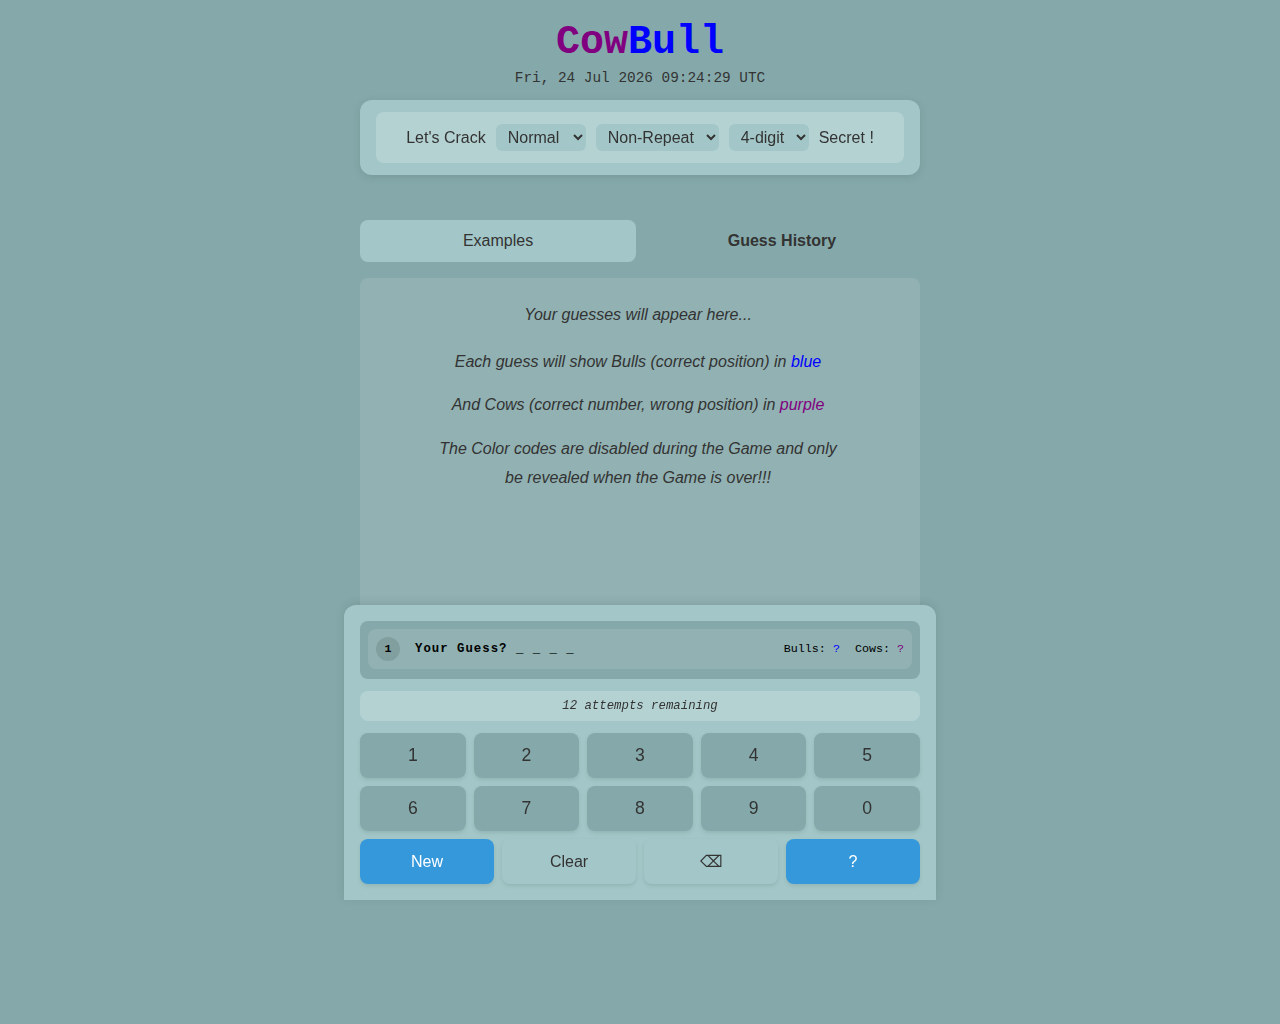
<file: index.html>
<!DOCTYPE html>
<html lang="en">

<head>
    <meta charset="UTF-8">
    <meta name="viewport" content="width=device-width, initial-scale=1.0, maximum-scale=1.0, user-scalable=no">
    <meta name="description" content="CowBull - A number guessing game">
    <title>CowBull</title>
    <link rel="stylesheet" type="text/css" href="style.css">
</head>

<body>
    <div id="container" role="main">
        <header id="header" role="banner">
            <h1 id="game-title">
                <span style="color: purple;">Cow</span><span style="color: blue;">Bull</span>
            </h1>
            <div id="utc-time" class="utc-time-display" aria-live="polite"></div>
        </header>

        <div id="game-container">
            <!-- Options Section -->
            <section id="options">
                <div class="options-sentence">
                    <span>Let's Crack</span>
                    <select id="game-mode" onchange="toggleDailyNumber()">
                        <option value="normal">Normal</option>
                        <option value="daily">Today's</option>
                    </select>
                    <select id="secret-type" onchange="toggleSecretType()">
                        <option value="non-repeatable">Non-Repeat</option>
                        <option value="repeatable">Repeatable</option>
                    </select>
                    <!--span>-</span-->
                    <select id="game-length" onchange="handleGameLengthChange(this.value)">
                        <option value="4">4-digit</option>
                        <option value="5">5-digit</option>
                    </select>
                    <span>Secret !</span>
                </div>
            </section>

            <!-- Game Content -->
            <div class="game-content">
                <!-- Tabs Container -->
                <div class="tabs-container">
                    <!-- Tab Buttons -->
                    <div class="tab-buttons">
                        <button class="tab-btn active" onclick="switchTab('examples')">Examples</button>
                        <button class="tab-btn" onclick="switchTab('history')">Guess History</button>
                        </div>

                    <!-- Tab Content -->
                    <div class="tab-content">
                        <!-- Examples Tab -->
                        <div id="examples-tab" class="tab-panel active">
                            <div class="example-section">
                                <div class="example-guess">
                                    <span>Secret: 1234</span>
                                    <span>Guess: 5<span style="color: blue">2</span><span style="color: purple">4</span><span style="color: purple">1</span></span>
                                    <span class="example-result">→ <span style="color: blue">1</span> Bulls, <span style="color: purple">2</span> Cows</span>
                                </div>
                                <div class="example-explanation">
                                    <div>• <span style="color: blue">Blue</span>: correct position (2)</div>
                                    <div>• <span style="color: purple">Purple</span>: wrong position (1,4)</div>
                                    <div>• <span class="unmatched">Plain</span>: not in code (5)</div>
                                </div>
                                <div class="example-guess">
                                    <span>Secret: 12345</span>
                                    <span>Guess: 6<span style="color: blue">2</span><span style="color: purple">4</span>7<span style="color: blue">5</span></span>
                                    <span class="example-result">→ <span style="color: blue">2</span> Bulls, <span style="color: purple">1</span> Cow</span>
                                </div>
                                <div class="example-explanation">
                                    <div>• <span style="color: blue">Blue</span>: correct position (2,5)</div>
                                    <div>• <span style="color: purple">Purple</span>: wrong position (4)</div>
                                    <div>• <span class="unmatched">Plain</span>: not in code (6,7)</div>
                                </div>
                            </div>
                        </div>

                        <!-- History Tab -->
                        <div id="history-tab" class="tab-panel">
                        <div class="history-content">
                            <!-- Guess history content will be injected here -->
                        </div>
                        </div>
                        </div>
                    </div>

                    <!-- Result section -->
                    <div id="result" aria-live="polite" role="status"></div>

                <!-- Virtual Keyboard -->
                <div id="virtual-keyboard" role="group" aria-label="Virtual keyboard" class="virtual-keyboard">
                    <div class="keyboard-row result-row">
                        <div id="keyboard-result"></div>
                    </div>
                    <div class="keyboard-row attempts-row">
                        <div class="attempts-info">12 attempts remaining</div>
                    </div>
                        <div class="keyboard-row">
                            <button class="key-btn" data-key="1" aria-label="Number 1">1</button>
                            <button class="key-btn" data-key="2" aria-label="Number 2">2</button>
                            <button class="key-btn" data-key="3" aria-label="Number 3">3</button>
                            <button class="key-btn" data-key="4" aria-label="Number 4">4</button>
                            <button class="key-btn" data-key="5" aria-label="Number 5">5</button>
                        </div>
                        <div class="keyboard-row">
                            <button class="key-btn" data-key="6" aria-label="Number 6">6</button>
                            <button class="key-btn" data-key="7" aria-label="Number 7">7</button>
                            <button class="key-btn" data-key="8" aria-label="Number 8">8</button>
                            <button class="key-btn" data-key="9" aria-label="Number 9">9</button>
                            <button class="key-btn" data-key="0" aria-label="Number 0">0</button>
                        </div>
                        <div class="keyboard-row">
                        <button class="key-btn wide-btn" data-action="new-game" onclick="confirmNewGame()" aria-label="New">New</button>
                        <button class="key-btn wide-btn" data-action="clear" aria-label="Clear input">Clear</button>
                            <button class="key-btn wide-btn" data-action="backspace" aria-label="Backspace">⌫</button>
                            <button class="key-btn wide-btn" data-action="enter" aria-label="Enter guess">?</button>
                        </div>
                    </div>
            </div>
        </div>
    </div>
    <script src="script.js"></script>
</body>

</html>
</file>
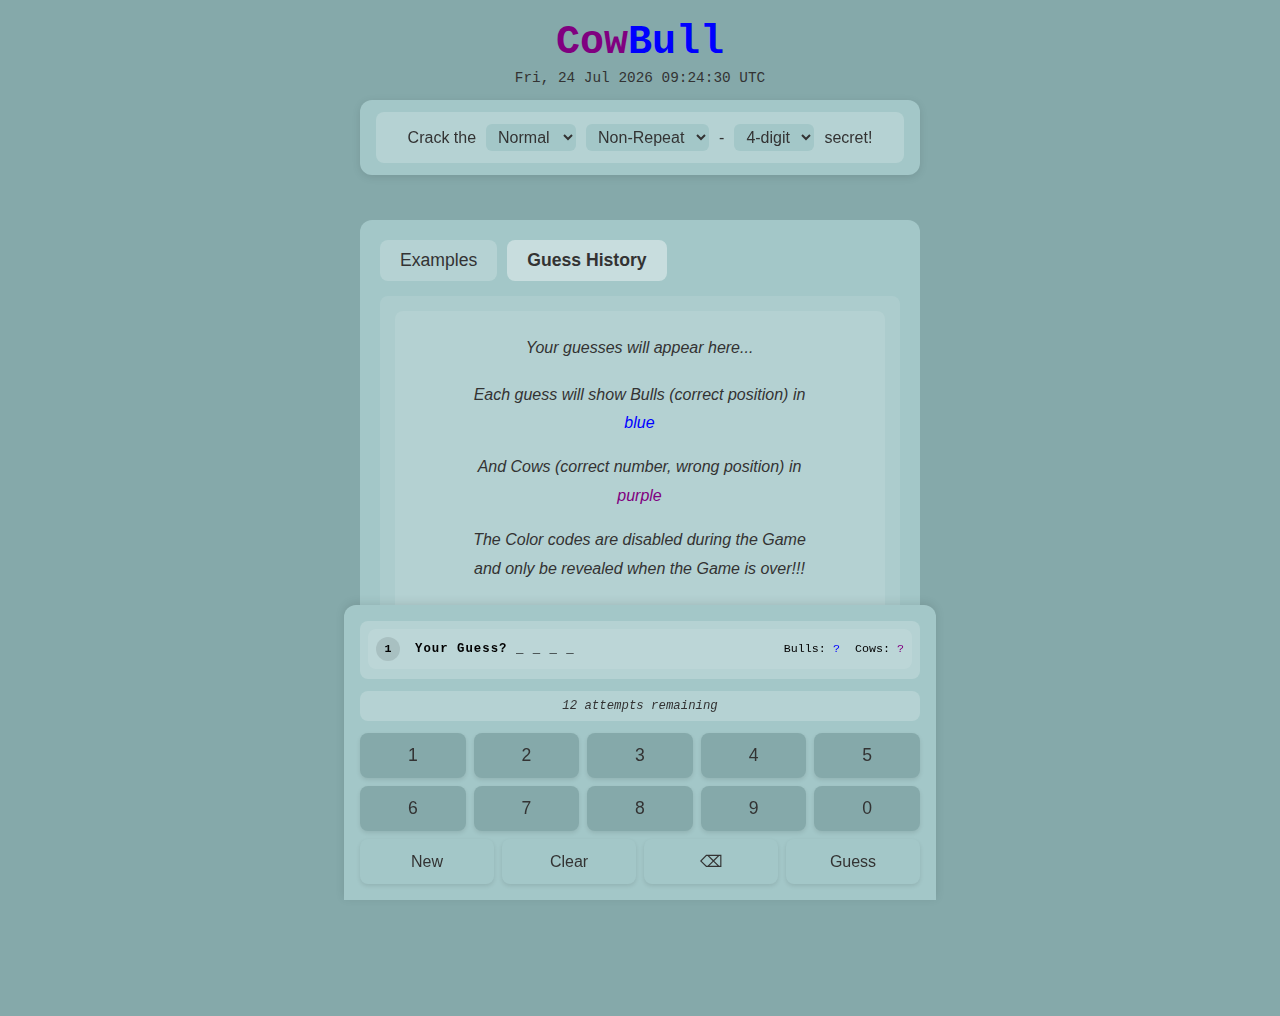
<file: uat/index.html>
<!DOCTYPE html>
<html lang="en">

<head>
    <meta charset="UTF-8">
    <meta name="viewport" content="width=device-width, initial-scale=1.0, maximum-scale=1.0, user-scalable=no">
    <meta name="description" content="CowBull - A number guessing game">
    <title>CowBull</title>
    <link rel="stylesheet" type="text/css" href="style.css">
</head>

<body>
    <div id="container" role="main">
        <header id="header" role="banner">
            <h1 id="game-title">
                <span style="color: purple;">Cow</span><span style="color: blue;">Bull</span>
            </h1>
            <div id="utc-time" class="utc-time-display" aria-live="polite"></div>
        </header>

        <div id="game-container">
            <!-- Options Section -->
            <section id="options">
                <div class="options-sentence">
                    <span>Crack the</span>
                    <select id="game-mode" onchange="toggleDailyNumber()">
                        <option value="normal">Normal</option>
                        <option value="daily">Today's</option>
                    </select>
                    <select id="secret-type" onchange="toggleSecretType()">
                        <option value="non-repeatable">Non-Repeat</option>
                        <option value="repeatable">Repeatable</option>
                    </select>
                    <span>-</span>
                    <select id="game-length" onchange="handleGameLengthChange(this.value)">
                        <option value="4">4-digit</option>
                        <option value="5">5-digit</option>
                    </select>
                    <span>secret!</span>
                </div>
            </section>

            <!-- Game Content -->
            <div class="game-content">
                <!-- Tabs Container -->
                <div class="tabs-container">
                    <!-- Tab Buttons -->
                    <div class="tab-buttons">
                        <button class="tab-btn active" onclick="switchTab('examples')">Examples</button>
                        <button class="tab-btn" onclick="switchTab('history')">Guess History</button>
                        </div>

                    <!-- Tab Content -->
                    <div class="tab-content">
                        <!-- Examples Tab -->
                        <div id="examples-tab" class="tab-panel active">
                            <div class="example-section">
                                <div class="example-guess">
                                    <span>Secret: 1234</span>
                                    <span>Guess: 5<span style="color: blue">2</span><span style="color: purple">4</span><span style="color: purple">1</span></span>
                                    <span class="example-result">→ <span style="color: blue">1</span> Bulls, <span style="color: purple">2</span> Cows</span>
                                </div>
                                <div class="example-explanation">
                                    <div>• <span style="color: blue">Blue</span>: correct position (2)</div>
                                    <div>• <span style="color: purple">Purple</span>: wrong position (1,4)</div>
                                    <div>• <span class="unmatched">Plain</span>: not in code (5)</div>
                                </div>
                                <div class="example-guess">
                                    <span>Secret: 12345</span>
                                    <span>Guess: 6<span style="color: blue">2</span><span style="color: purple">4</span>7<span style="color: blue">5</span></span>
                                    <span class="example-result">→ <span style="color: blue">2</span> Bulls, <span style="color: purple">1</span> Cow</span>
                                </div>
                                <div class="example-explanation">
                                    <div>• <span style="color: blue">Blue</span>: correct position (2,5)</div>
                                    <div>• <span style="color: purple">Purple</span>: wrong position (4)</div>
                                    <div>• <span class="unmatched">Plain</span>: not in code (6,7)</div>
                                </div>
                            </div>
                        </div>

                        <!-- History Tab -->
                        <div id="history-tab" class="tab-panel">
                        <div class="history-content">
                            <!-- Guess history content will be injected here -->
                        </div>
                        </div>
                        </div>
                    </div>

                    <!-- Result section -->
                    <div id="result" aria-live="polite" role="status"></div>

                <!-- Virtual Keyboard -->
                <div id="virtual-keyboard" role="group" aria-label="Virtual keyboard" class="virtual-keyboard">
                    <div class="keyboard-row result-row">
                        <div id="keyboard-result"></div>
                    </div>
                    <div class="keyboard-row attempts-row">
                        <div class="attempts-info">12 attempts remaining</div>
                    </div>
                        <div class="keyboard-row">
                            <button class="key-btn" data-key="1" aria-label="Number 1">1</button>
                            <button class="key-btn" data-key="2" aria-label="Number 2">2</button>
                            <button class="key-btn" data-key="3" aria-label="Number 3">3</button>
                            <button class="key-btn" data-key="4" aria-label="Number 4">4</button>
                            <button class="key-btn" data-key="5" aria-label="Number 5">5</button>
                        </div>
                        <div class="keyboard-row">
                            <button class="key-btn" data-key="6" aria-label="Number 6">6</button>
                            <button class="key-btn" data-key="7" aria-label="Number 7">7</button>
                            <button class="key-btn" data-key="8" aria-label="Number 8">8</button>
                            <button class="key-btn" data-key="9" aria-label="Number 9">9</button>
                            <button class="key-btn" data-key="0" aria-label="Number 0">0</button>
                        </div>
                        <div class="keyboard-row">
                        <button class="key-btn wide-btn" data-action="new-game" onclick="confirmNewGame()" aria-label="New">New</button>
                        <button class="key-btn wide-btn" data-action="clear" aria-label="Clear input">Clear</button>
                            <button class="key-btn wide-btn" data-action="backspace" aria-label="Backspace">⌫</button>
                            <button class="key-btn wide-btn" data-action="enter" aria-label="Enter guess">Guess</button>
                        </div>
                    </div>
            </div>
        </div>
    </div>
    <script src="script.js"></script>
</body>

</html>
</file>
<file: style.css>
/* Base layout fixes */
html, body {
    margin: 0;
    padding: 0;
    height: 100%;
    font-family: 'Segoe UI', Tahoma, Geneva, Verdana, sans-serif;
}

body {
    background: rgb(133, 169, 170);
    min-height: 100vh;
    display: flex;
    flex-direction: column;
    overflow-x: hidden;
}

#container {
    flex: 1;
    max-width: 600px;
    margin: 0 auto;
    padding: 20px;
    padding-top: 160px;
    padding-bottom: 280px;
    box-sizing: border-box;
    width: 100%;
}

/* Header styles */
#header {
    position: fixed;
    top: 0;
    left: 0;
    width: 100%;
    background: rgb(133, 169, 170);
    padding: 10px 0;
    z-index: 1001;
    text-align: center;
}

#game-title {
    font-size: 2.5em;
    margin: 10px 0 5px 0;
    font-family: 'Courier New', Courier, monospace;
    text-align: center;
}

.utc-time-display {
    font-family: 'Courier New', Courier, monospace;
    color: #333;
    font-size: 0.9em;
    text-align: center;
    margin-bottom: 5px;
}

/* Game sections */
#options, #game-examples, #guess-history {
    background-color: rgb(163, 199, 200);
    border-radius: 12px;
    padding: 16px;
    margin-bottom: 16px;
    width: 100%;
    box-sizing: border-box;
    max-width: 560px;
    margin-left: auto;
    margin-right: auto;
}

/* Options styling */
#options {
    position: fixed;
    top: 100px;
    left: 50%;
    transform: translateX(-50%);
    width: calc(100% - 32px);
    max-width: 560px;
    background-color: rgb(163, 199, 200);
    border-radius: 12px;
    padding: 12px;
    margin-bottom: 16px;
    z-index: 1001;
    box-shadow: 0 2px 8px rgba(0, 0, 0, 0.1);
}

.options-sentence {
    text-align: center;
    color: #333;
    padding: 12px;
    display: flex;
    align-items: center;
    justify-content: center;
    gap: 10px;
    font-family: 'Segoe UI', Tahoma, Geneva, Verdana, sans-serif;
    font-size: 1em;
    font-weight: 500;
    flex-wrap: wrap;
    background-color: rgba(255, 255, 255, 0.2);
    border-radius: 8px;
    margin: 0 4px;
}

.sentence-line {
    display: inline-flex;
    align-items: center;
    gap: 8px;
}

.sentence-line:first-child {
    font-weight: 500;
    margin-bottom: -5px;
}

.sentence-line:last-child {
    display: flex;
    align-items: center;
    justify-content: center;
    flex-wrap: wrap;
    gap: 5px;
    font-weight: 500;
}

.options-sentence select {
    display: inline-block;
    padding: 4px 8px;
    font-size: 1em;
    color: #333;
    background-color: rgb(163, 199, 200);
    border: none;
    border-radius: 6px;
    cursor: pointer;
    font-family: inherit;
    font-weight: 500;
    transition: all 0.2s ease;
    min-width: 80px;
    max-width: 140px;
    width: auto;
}

.options-sentence select:hover {
    background-color: rgba(255, 255, 255, 0.1);
}

.options-sentence select:focus {
    outline: none;
    background-color: rgba(255, 255, 255, 0.2);
}

/* Mobile adjustments for options */
@media (max-width: 768px) {
    #options {
        padding: 6px;
    }
    
    .options-sentence {
        padding: 6px;
        font-size: 0.9em;
        gap: 4px;
    }

    .options-sentence select {
        padding: 3px 6px;
        font-size: 0.9em;
        min-width: 70px;
        max-width: 120px;
    }
}

@media (max-width: 360px) {
    #options {
        padding: 4px;
    }
    
    .options-sentence {
        padding: 4px;
        font-size: 0.85em;
        gap: 3px;
    }

    .options-sentence select {
        padding: 2px 4px;
        font-size: 0.85em;
        min-width: 60px;
        max-width: 100px;
    }
}

.radio-group-container {
    display: flex;
    gap: 20px;
    padding-left: 15px;
}

.radio-group {
    display: flex;
    align-items: center;
    gap: 5px;
}

.checkbox-group.standalone {
    text-align: center;
    padding: 10px 0;
    margin-bottom: 15px;
}

/* Guess History and Result Styling */
#guess-history {
    min-height: 300px;
    max-height: calc(100vh - 450px);
    height: auto;
    display: flex;
    flex-direction: column;
    background-color: rgb(163, 199, 200);
    border-radius: 12px;
    padding: 16px;
    margin-bottom: 16px;
    overflow: hidden;
}

#guess-history h2 {
    text-align: left;
    margin: 0 0 20px 0;
    color: #333;
    font-size: 1.5em;
}

.history-content {
    flex: 1;
    overflow-y: auto;
    padding: 4px 8px 4px 4px;
    display: flex;
    flex-direction: column;
    gap: 8px;
    min-height: 0;
    max-height: 100%;
    scroll-behavior: smooth;
    background-color: rgba(255, 255, 255, 0.1);
    border-radius: 8px;
    -webkit-overflow-scrolling: touch;
}

.history-content:empty::before {
    content: "Your guesses will appear here...";
    font-style: italic;
    color: #555;
    text-align: center;
    padding: 20px;
    margin: auto;
}

/* Ensure placeholder text is centered when no guesses */
.history-content:empty {
    display: flex;
    align-items: center;
    justify-content: center;
}

/* Custom scrollbar styling */
.history-content::-webkit-scrollbar {
    width: 8px;
}

.history-content::-webkit-scrollbar-track {
    background: rgba(163, 199, 200, 0.3);
    border-radius: 4px;
}

.history-content::-webkit-scrollbar-thumb {
    background: rgb(133, 169, 170);
    border-radius: 4px;
}

.history-content::-webkit-scrollbar-thumb:hover {
    background: rgb(153, 189, 190);
}

.placeholder-text {
    flex: 1;
    text-align: center;
    font-style: italic;
    color: #333;
    line-height: 1.6;
    padding: 20px;
    overflow-y: auto;
}

.placeholder-text ul {
    list-style: none;
    padding: 0;
    margin: 20px auto;
    max-width: 80%;
}

.placeholder-text li {
    margin: 15px 0;
    line-height: 1.8;
}

/* Result and History Entry Styling */
.history-row, #result .result-container {
    background-color: rgb(133, 169, 170);
    border-radius: 8px;
    padding: 12px 15px;
    margin-bottom: 10px;
    display: flex;
    align-items: center;
    gap: 15px;
}

.guess-number {
    background-color: rgba(0, 0, 0, 0.1);
    width: 24px;
    height: 24px;
    display: flex;
    align-items: center;
    justify-content: center;
    border-radius: 50%;
    font-weight: bold;
    font-size: 0.9em;
    flex-shrink: 0;
}

.guess-content {
    flex: 1;
    display: flex;
    align-items: center;
    gap: 15px;
    font-family: monospace;
}

.guess-value {
    font-size: 1.2em;
    letter-spacing: 3px;
    font-weight: bold;
}

.guess-result {
    margin-left: auto;
    display: flex;
    gap: 15px;
    font-size: 0.9em;
}

.attempts-info {
    text-align: center;
    font-style: italic;
    color: #555;
    margin-top: 10px;
    font-size: 0.9em;
}

/* Result Section */
#result {
    display: flex;
    flex-direction: column;
    align-items: center;
    justify-content: center;
    margin: 16px auto;
    padding: 12px;
    border-radius: 8px;
    background-color: rgb(163, 199, 200);
    box-shadow: 0 2px 4px rgba(0, 0, 0, 0.1);
    max-width: 560px;
    min-height: 60px;
}

#result:empty {
    display: none;
}

.blink-red {
    color: #dc3545;
    animation: blink 1s infinite;
}

.blink-green {
    color: #28a745;
    animation: blink 1s infinite;
}

.blink-purple {
    color: #6f42c1;
    animation: blink 1s infinite;
}

.blink-blue {
    color: #007bff;
    animation: blink 1s infinite;
}

@keyframes blink {
    0% { opacity: 1; }
    50% { opacity: 0.5; }
    100% { opacity: 1; }
}

/* Game Over Messages */
.blink-red {
    animation: blinkRed 1s ease-in-out infinite;
    color: #ff0000;
    font-weight: bold;
    font-size: 1.2em;
}

.blink-blue {
    animation: blinkBlue 1s ease-in-out infinite;
    color: #0000ff;
    font-weight: bold;
    font-size: 1.2em;
}

.blink-purple {
    animation: blinkPurple 1s ease-in-out infinite;
    color: #800080;
    font-weight: bold;
    font-size: 1.2em;
}

.blink-green {
    animation: blinkGreen 1s ease-in-out infinite;
    color: #008000;
    font-weight: bold;
    font-size: 1.2em;
}

@keyframes blinkRed {
    0%, 100% { opacity: 1; }
    50% { opacity: 0.3; }
}

@keyframes blinkBlue {
    0%, 100% { opacity: 1; }
    50% { opacity: 0.3; }
}

@keyframes blinkPurple {
    0%, 100% { opacity: 1; }
    50% { opacity: 0.3; }
}

@keyframes blinkGreen {
    0%, 100% { opacity: 1; }
    50% { opacity: 0.3; }
}

/* Virtual Keyboard */
#virtual-keyboard {
    position: fixed;
    bottom: 0;
    left: 50%;
    transform: translateX(-50%);
    width: 100%;
    max-width: 560px;
    background-color: rgb(163, 199, 200);
    border-radius: 12px 12px 0 0;
    padding: 16px;
    box-shadow: 0 -2px 10px rgba(0, 0, 0, 0.1);
    z-index: 1000;
}

.keyboard-row {
    display: flex;
    justify-content: center;
    gap: 8px;
    margin-bottom: 8px;
}

.keyboard-row:last-child {
    margin-bottom: 0;
}

.key-btn {
    flex: 1;
    min-width: 40px;
    height: 45px;
    border: none;
    border-radius: 8px;
    background-color: rgb(133, 169, 170);
    color: #333;
    font-size: 1.1em;
    font-weight: 500;
    cursor: pointer;
    transition: all 0.2s ease;
    box-shadow: 0 2px 4px rgba(0, 0, 0, 0.1);
}

.key-btn:hover {
    background-color: rgb(153, 189, 190);
    transform: translateY(-1px);
    box-shadow: 0 3px 6px rgba(0, 0, 0, 0.15);
}

.key-btn:active {
    transform: translateY(1px);
    box-shadow: 0 1px 2px rgba(0, 0, 0, 0.1);
    background-color: rgb(113, 149, 150);
}

.key-btn.wide-btn {
    flex: 1.5;
    font-size: 1em;
    background-color: rgb(163, 199, 200);
}

/* Add these new styles for New and Enter buttons */
.key-btn.wide-btn[data-action="new-game"],
.key-btn.wide-btn[data-action="enter"] {
    background-color: #3498db;
    color: white;
}

.key-btn.wide-btn[data-action="new-game"]:hover,
.key-btn.wide-btn[data-action="enter"]:hover {
    background-color: #2980b9;
}

.key-btn.wide-btn[data-action="new-game"]:active,
.key-btn.wide-btn[data-action="enter"]:active {
    background-color: #2472a4;
}

.key-btn.wide-btn:hover {
    background-color: rgb(183, 219, 220);
}

.key-btn.wide-btn:active {
    background-color: rgb(143, 179, 180);
}

.key-btn:disabled {
    opacity: 0.5;
    cursor: not-allowed;
    background-color: rgb(133, 169, 170);
    transform: none;
    box-shadow: none;
}

/* Footer */
footer {
    position: fixed;
    bottom: 0;
    left: 0;
    width: 100%;
    text-align: center;
    padding: 6px 0;
    background-color: rgb(133, 169, 170);
    font-family: 'Courier New', Courier, monospace;
    z-index: 999;
}

/* New Game Button */
#new-game-button {
    display: none;
}

.button-group {
    display: none;
}

/* Mobile Adjustments */
@media (max-width: 768px) {
    #container {
        padding: 16px;
        padding-top: 150px;
        padding-bottom: 220px;
    }
    
    #virtual-keyboard {
        bottom: 35px;
        padding: 12px;
        background-color: rgba(163, 199, 200, 0.95);
        backdrop-filter: blur(8px);
    }

    .keyboard-row {
        gap: 6px;
        margin-bottom: 6px;
    }

    #options {
        padding: 12px;
        width: calc(100% - 32px);
    }

    footer {
        padding: 4px 0;
    }
}

@media (max-width: 360px) {
    #container {
        padding: 12px;
        padding-top: 140px;
        padding-bottom: 200px;
    }
    
    #virtual-keyboard {
        bottom: 30px;
        padding: 8px;
    }

    #options {
        padding: 8px;
        width: calc(100% - 24px);
    }

    footer {
        padding: 3px 0;
    }
}

/* Color Highlights */
.blue { color: blue !important; }
.purple { color: purple !important; }
.green { color: blue !important; }
.orange { color: purple !important; }

/* Game Over Animations */
@keyframes blink {
    0% { opacity: 1; }
    50% { opacity: 0.5; }
    100% { opacity: 1; }
}

.blink-red, .blink-purple, .blink-blue, .blink-green {
    animation: blink 1s infinite;
}

/* Example Section Styling */
#game-examples {
    background-color: rgb(163, 199, 200);
    border-radius: 12px;
    padding: 20px;
    margin-bottom: 20px;
}

.example-section {
    padding: 0;
    background: none;
    display: flex;
    flex-direction: column;
    gap: 12px;
}

.example-section p {
    margin: 0 0 8px 0;
    font-size: 1em;
    color: #333;
    padding: 8px 12px;
    background-color: rgba(255, 255, 255, 0.2);
    border-radius: 8px;
    font-weight: 500;
}

.example-section p:not(:first-child) {
    margin-top: 12px;
}

.example-guess {
    background-color: rgba(255, 255, 255, 0.2);
    border-radius: 8px;
    padding: 8px 12px;
    display: flex;
    align-items: center;
    justify-content: space-between;
    font-family: monospace;
    font-size: 1.1em;
    gap: 8px;
}

.example-guess span {
    flex: 0 0 auto;
}

.example-result {
    display: flex;
    align-items: center;
    gap: 4px;
    padding: 4px 8px;
    background-color: rgba(255, 255, 255, 0.1);
    border-radius: 4px;
    font-size: 0.9em;
    margin-left: auto;
}

.example-explanation {
    padding: 8px 12px;
    line-height: 1.4;
    color: #333;
    font-size: 0.9em;
    background-color: rgba(255, 255, 255, 0.2);
    border-radius: 8px;
}

.example-explanation div {
    margin: 4px 0;
    display: flex;
    align-items: center;
    gap: 6px;
}

.example-explanation div:first-child {
    margin-top: 0;
}

.example-explanation div:last-child {
    margin-bottom: 0;
}

.unmatched {
    opacity: 0.8;
    background-color: rgba(0, 0, 0, 0.05);
    padding: 2px 4px;
    border-radius: 3px;
    font-family: monospace;
}

/* Mobile adjustments for examples */
@media (max-width: 768px) {
    .example-section {
        gap: 6px;
    }

    .example-guess {
        font-size: 0.9em;
        padding: 4px 8px;
        flex-wrap: wrap;
    }
    
    .example-result {
        margin-left: 0;
        width: 100%;
        justify-content: center;
        margin-top: 4px;
        padding: 2px 4px;
    }

    .example-explanation {
        padding: 4px 8px;
        font-size: 0.85em;
    }

    .example-explanation div {
        margin: 2px 0;
        gap: 4px;
    }
}

@media (max-width: 360px) {
    .example-section {
        gap: 4px;
    }

    .example-guess {
        font-size: 0.85em;
        padding: 3px 6px;
    }

    .example-explanation {
        padding: 3px 6px;
        font-size: 0.8em;
    }
}

/* Section Headers */
#options-heading, #examples-heading, #history-heading {
    text-align: left;
    margin: 0 0 20px 0;
    color: #333;
    font-size: 1.5em;
    font-weight: bold;
    padding-left: 5px;
}

/* Remove visually-hidden class for options and examples headings */
.visually-hidden {
    display: block;
    position: static;
    width: auto;
    height: auto;
    margin: 0;
    padding: 0;
    clip: auto;
    border: 0;
}

/* Update option titles to be smaller than section headers */
.option-title {
    margin: 0 0 12px 0;
    font-size: 1.1em;
    color: #333;
    font-weight: bold;
}

/* Mobile adjustments for headers */
@media (max-width: 768px) {
    #options-heading, #examples-heading, #history-heading {
        font-size: 1.3em;
        margin: 0 0 15px 0;
        padding-left: 3px;
    }
}

.keyboard-row.attempts-row {
    background-color: rgba(255, 255, 255, 0.2);
    border-radius: 8px;
    margin-bottom: 12px;
    padding: 8px;
}

.keyboard-row .attempts-info {
    width: 100%;
    text-align: center;
    font-style: italic;
    color: #333;
    font-size: 0.95em;
    font-family: monospace;
    margin: 0;
}

/* Remove old attempts-info styles */
#result .attempts-info {
    display: none;
}

/* Mobile adjustments */
@media (max-width: 768px) {
    .keyboard-row.attempts-row {
        margin-bottom: 10px;
        padding: 6px;
    }

    .keyboard-row .attempts-info {
        font-size: 0.9em;
    }
}

@media (max-width: 360px) {
    .keyboard-row.attempts-row {
        margin-bottom: 8px;
        padding: 5px;
    }
}

.keyboard-row.result-row {
    background-color: rgb(133, 169, 170);
    border-radius: 8px;
    margin-bottom: 12px;
    padding: 8px;
    min-height: 42px;
    max-height: 42px;
    overflow: hidden;
}

#keyboard-result {
    width: 100%;
    min-height: 24px;
    text-align: center;
    font-family: monospace;
}

#keyboard-result .history-row {
    background-color: rgba(255, 255, 255, 0.1);
    border-radius: 8px;
    padding: 8px;
    display: flex;
    align-items: center;
    justify-content: center;
}

#keyboard-result .guess-content {
    flex: 1;
    display: flex;
    align-items: center;
    justify-content: center;
}

#keyboard-result .guess-value {
    font-size: 0.95em;
    letter-spacing: 1px;
    font-weight: bold;
    text-align: center;
}

/* Game Over Text Animations */
.blink-red {
    animation: blinkRed 1s ease-in-out infinite;
    color: #ff0000;
    font-weight: bold;
    font-size: 1em;
}

@keyframes blinkRed {
    0%, 100% { opacity: 1; }
    50% { opacity: 0.3; }
}

/* Mobile adjustments */
@media (max-width: 768px) {
    .keyboard-row.result-row {
        min-height: 38px;
        max-height: 38px;
        padding: 6px;
    }

    #keyboard-result .history-row {
        padding: 6px;
    }

    #keyboard-result .guess-value {
        font-size: 0.9em;
    }

    .blink-red {
        font-size: 0.9em;
    }
}

@media (max-width: 360px) {
    .keyboard-row.result-row {
        min-height: 34px;
        max-height: 34px;
        padding: 4px;
    }

    #keyboard-result .history-row {
        padding: 4px;
    }

    #keyboard-result .guess-value {
        font-size: 0.85em;
    }

    .blink-red {
        font-size: 0.85em;
    }
}

/* Game over message alignment */
#keyboard-result .history-row {
    text-align: center;
}

#keyboard-result .guess-content {
    justify-content: center;
}

#keyboard-result .guess-value {
    display: flex;
    gap: 8px;
    justify-content: center;
    align-items: center;
    flex-wrap: wrap;
}

/* Game Content Layout */
.game-content {
    max-width: 560px;
    margin: 0 auto;
    padding-top: 60px;
}

/* Virtual Keyboard Improvements */
#virtual-keyboard {
    position: fixed;
    bottom: 0;
    left: 50%;
    transform: translateX(-50%);
    width: 100%;
    max-width: 560px;
    background-color: rgb(163, 199, 200);
    border-radius: 12px 12px 0 0;
    padding: 16px;
    box-shadow: 0 -2px 10px rgba(0, 0, 0, 0.1);
    z-index: 1000;
}

.keyboard-row {
    display: flex;
    justify-content: center;
    gap: 8px;
    margin-bottom: 8px;
}

.keyboard-row:last-child {
    margin-bottom: 0;
}

.key-btn {
    flex: 1;
    min-width: 40px;
    height: 45px;
    border: none;
    border-radius: 8px;
    background-color: rgb(133, 169, 170);
    color: #333;
    font-size: 1.1em;
    font-weight: 500;
    cursor: pointer;
    transition: all 0.2s ease;
    box-shadow: 0 2px 4px rgba(0, 0, 0, 0.1);
}

.key-btn:hover {
    background-color: rgb(153, 189, 190);
    transform: translateY(-1px);
    box-shadow: 0 3px 6px rgba(0, 0, 0, 0.15);
}

.key-btn:active {
    transform: translateY(1px);
    box-shadow: 0 1px 2px rgba(0, 0, 0, 0.1);
    background-color: rgb(113, 149, 150);
}

.key-btn.wide-btn {
    flex: 1.5;
    font-size: 1em;
    background-color: rgb(163, 199, 200);
}

.key-btn.wide-btn:hover {
    background-color: rgb(183, 219, 220);
}

.key-btn.wide-btn:active {
    background-color: rgb(143, 179, 180);
}

.key-btn:disabled {
    opacity: 0.5;
    cursor: not-allowed;
    background-color: rgb(133, 169, 170);
    transform: none;
    box-shadow: none;
}

/* Result Row Styling */
.result-row {
    background-color: rgba(255, 255, 255, 0.2);
    border-radius: 8px;
    padding: 12px;
    margin-bottom: 12px;
}

#keyboard-result {
    width: 100%;
    min-height: 24px;
    text-align: center;
    font-family: monospace;
}

.attempts-row {
    margin-bottom: 16px;
}

.attempts-info {
    width: 100%;
    text-align: center;
    font-style: italic;
    color: #333;
    font-size: 0.95em;
    font-weight: 500;
}

/* Mobile Adjustments */
@media (max-width: 768px) {
    .game-content {
        padding-top: 50px;
    }

    .key-btn {
        height: 40px;
        font-size: 1em;
    }

    .key-btn.wide-btn {
        font-size: 0.9em;
    }
}

@media (max-width: 360px) {
    .game-content {
        padding-top: 40px;
    }

    .key-btn {
        height: 36px;
        font-size: 0.95em;
        min-width: 32px;
    }

    .key-btn.wide-btn {
        font-size: 0.85em;
    }
}

.key-btn.wide {
    background-color: rgb(133, 169, 170);
    transition: all 0.2s ease;
}

.key-btn.wide:hover {
    background-color: rgb(153, 189, 190);
    transform: translateY(-1px);
    box-shadow: 0 2px 4px rgba(0, 0, 0, 0.2);
}

.key-btn.wide:active {
    background-color: rgb(113, 149, 150);
    transform: translateY(0);
    box-shadow: 0 1px 2px rgba(0, 0, 0, 0.2);
}

/* Tab Styling */
.tabs-container {
    width: 100%;
    margin-bottom: 16px;
}

.tab-buttons {
    display: flex;
    gap: 8px;
    margin-bottom: 16px;
}

.tab-btn {
    flex: 1;
    padding: 12px;
    background-color: rgb(163, 199, 200);
    border: none;
    border-radius: 8px;
    cursor: pointer;
    font-size: 1em;
    font-weight: 500;
    color: #333;
    transition: all 0.2s ease;
}

.tab-btn:hover {
    background-color: rgb(153, 189, 190);
}

.tab-btn.active {
    background-color: rgb(133, 169, 170);
    font-weight: bold;
}

.tab-panel {
    display: none;
}

.tab-panel.active {
    display: block;
}

/* Mobile adjustments for tabs */
@media (max-width: 768px) {
    .tab-buttons {
        gap: 6px;
        margin-bottom: 12px;
    }

    .tab-btn {
        padding: 10px;
        font-size: 0.95em;
    }
}

@media (max-width: 360px) {
    .tab-buttons {
        gap: 4px;
        margin-bottom: 10px;
    }

    .tab-btn {
        padding: 8px;
        font-size: 0.9em;
    }
}

/* Mobile adjustments */
@media (max-width: 768px) {
    #guess-history {
        max-height: calc(100vh - 400px);
    }
}

@media (max-width: 360px) {
    #guess-history {
        max-height: calc(100vh - 380px);
    }
}

/* Responsive adjustments for different devices and orientations */
@media (max-width: 768px) {
    #guess-history {
        max-height: calc(100vh - 400px);
        min-height: 250px;
    }
}

@media (max-width: 576px) {
    #guess-history {
        max-height: calc(100vh - 380px);
        min-height: 200px;
        padding: 12px;
    }
}

@media (max-width: 360px) {
    #guess-history {
        max-height: calc(100vh - 360px);
        min-height: 180px;
        padding: 8px;
    }
}

/* Handle landscape orientation */
@media (orientation: landscape) and (max-height: 600px) {
    #guess-history {
        max-height: calc(100vh - 300px);
        min-height: 150px;
    }
}

/* iPad and tablets */
@media only screen and (min-device-width: 768px) and (max-device-width: 1024px) {
    #guess-history {
        max-height: calc(100vh - 420px);
        min-height: 280px;
    }
}

/* Ensure content is visible on smaller devices */
@supports (-webkit-touch-callout: none) {
    /* iOS devices */
    #guess-history {
        max-height: calc(100vh - 450px - env(safe-area-inset-bottom));
    }
}

/* Tab Content and History Styling */
.tab-content {
    height: calc(100vh - 450px); /* Adjust height to prevent keyboard overlap */
    overflow: hidden;
}

.tab-panel {
    display: none;
    height: 100%;
}

.tab-panel.active {
    display: block;
}

#history-tab {
    height: 100%;
    overflow: hidden;
    display: flex;
    flex-direction: column;
}

.history-content {
    flex: 1;
    overflow-y: auto;
    padding: 4px 8px 4px 4px;
    display: flex;
    flex-direction: column;
    gap: 8px;
    background-color: rgba(255, 255, 255, 0.1);
    border-radius: 8px;
    -webkit-overflow-scrolling: touch;
    overscroll-behavior: contain;
    scroll-behavior: auto;
}

/* Responsive adjustments */
@media (max-width: 768px) {
    .tab-content {
        height: calc(100vh - 400px);
    }
}

@media (max-width: 576px) {
    .tab-content {
        height: calc(100vh - 380px);
    }
}

@media (max-width: 360px) {
    .tab-content {
        height: calc(100vh - 360px);
    }
}

/* Handle landscape orientation */
@media (orientation: landscape) and (max-height: 600px) {
    .tab-content {
        height: calc(100vh - 300px);
    }
}

/* iPad and tablets */
@media only screen and (min-device-width: 768px) and (max-device-width: 1024px) {
    .tab-content {
        height: calc(100vh - 420px);
    }
}

/* iOS devices */
@supports (-webkit-touch-callout: none) {
    .tab-content {
        height: calc(100vh - 450px - env(safe-area-inset-bottom));
    }
}
</file>
<file: uat/style.css>
/* Base layout fixes */
html, body {
    margin: 0;
    padding: 0;
    height: 100%;
    font-family: 'Segoe UI', Tahoma, Geneva, Verdana, sans-serif;
}

body {
    background: rgb(133, 169, 170);
    min-height: 100vh;
    display: flex;
    flex-direction: column;
    overflow-x: hidden;
}

#container {
    flex: 1;
    max-width: 600px;
    margin: 0 auto;
    padding: 20px;
    padding-top: 160px;
    padding-bottom: 280px;
    box-sizing: border-box;
    width: 100%;
}

/* Header styles */
#header {
    position: fixed;
    top: 0;
    left: 0;
    width: 100%;
    background: rgb(133, 169, 170);
    padding: 10px 0;
    z-index: 1001;
    text-align: center;
}

#game-title {
    font-size: 2.5em;
    margin: 10px 0 5px 0;
    font-family: 'Courier New', Courier, monospace;
    text-align: center;
}

.utc-time-display {
    font-family: 'Courier New', Courier, monospace;
    color: #333;
    font-size: 0.9em;
    text-align: center;
    margin-bottom: 5px;
}

/* Game sections */
#options, #game-examples, #guess-history {
    background-color: rgb(163, 199, 200);
    border-radius: 12px;
    padding: 16px;
    margin-bottom: 16px;
    width: 100%;
    box-sizing: border-box;
    max-width: 560px;
    margin-left: auto;
    margin-right: auto;
}

/* Options styling */
#options {
    position: fixed;
    top: 100px;
    left: 50%;
    transform: translateX(-50%);
    width: calc(100% - 32px);
    max-width: 560px;
    background-color: rgb(163, 199, 200);
    border-radius: 12px;
    padding: 12px;
    margin-bottom: 16px;
    z-index: 1001;
    box-shadow: 0 2px 8px rgba(0, 0, 0, 0.1);
}

.options-sentence {
    text-align: center;
    color: #333;
    padding: 12px;
    display: flex;
    align-items: center;
    justify-content: center;
    gap: 10px;
    font-family: 'Segoe UI', Tahoma, Geneva, Verdana, sans-serif;
    font-size: 1em;
    font-weight: 500;
    flex-wrap: wrap;
    background-color: rgba(255, 255, 255, 0.2);
    border-radius: 8px;
    margin: 0 4px;
}

.sentence-line {
    display: inline-flex;
    align-items: center;
    gap: 8px;
}

.sentence-line:first-child {
    font-weight: 500;
    margin-bottom: -5px;
}

.sentence-line:last-child {
    display: flex;
    align-items: center;
    justify-content: center;
    flex-wrap: wrap;
    gap: 5px;
    font-weight: 500;
}

.options-sentence select {
    display: inline-block;
    padding: 4px 8px;
    font-size: 1em;
    color: #333;
    background-color: rgb(163, 199, 200);
    border: none;
    border-radius: 6px;
    cursor: pointer;
    font-family: inherit;
    font-weight: 500;
    transition: all 0.2s ease;
    min-width: 80px;
    max-width: 140px;
    width: auto;
}

.options-sentence select:hover {
    background-color: rgba(255, 255, 255, 0.1);
}

.options-sentence select:focus {
    outline: none;
    background-color: rgba(255, 255, 255, 0.2);
}

/* Mobile adjustments for options */
@media (max-width: 768px) {
    #options {
        padding: 6px;
    }
    
    .options-sentence {
        padding: 6px;
        font-size: 0.9em;
        gap: 4px;
    }

    .options-sentence select {
        padding: 3px 6px;
        font-size: 0.9em;
        min-width: 70px;
        max-width: 120px;
    }
}

@media (max-width: 360px) {
    #options {
        padding: 4px;
    }
    
    .options-sentence {
        padding: 4px;
        font-size: 0.85em;
        gap: 3px;
    }

    .options-sentence select {
        padding: 2px 4px;
        font-size: 0.85em;
        min-width: 60px;
        max-width: 100px;
    }
}

.radio-group-container {
    display: flex;
    gap: 20px;
    padding-left: 15px;
}

.radio-group {
    display: flex;
    align-items: center;
    gap: 5px;
}

.checkbox-group.standalone {
    text-align: center;
    padding: 10px 0;
    margin-bottom: 15px;
}

/* Guess History and Result Styling */
#guess-history {
    min-height: 400px;
    max-height: 400px;
    display: flex;
    flex-direction: column;
    background-color: rgb(163, 199, 200);
    border-radius: 12px;
    padding: 16px;
    margin-bottom: 16px;
}

#guess-history h2 {
    text-align: left;
    margin: 0 0 20px 0;
    color: #333;
    font-size: 1.5em;
}

.history-content {
    flex: 1;
    overflow-y: auto;
    padding: 4px 8px 4px 4px;
    display: flex;
    flex-direction: column;
    gap: 8px;
    min-height: 0;
    max-height: 100%;
    scroll-behavior: smooth;
    background-color: rgba(255, 255, 255, 0.1);
    border-radius: 8px;
}

.history-content:empty::before {
    content: "Your guesses will appear here...";
    font-style: italic;
    color: #555;
    text-align: center;
    padding: 20px;
    margin: auto;
}

/* Ensure placeholder text is centered when no guesses */
.history-content:empty {
    display: flex;
    align-items: center;
    justify-content: center;
}

/* Custom scrollbar styling */
.history-content::-webkit-scrollbar {
    width: 8px;
}

.history-content::-webkit-scrollbar-track {
    background: rgba(163, 199, 200, 0.3);
    border-radius: 4px;
}

.history-content::-webkit-scrollbar-thumb {
    background: rgb(133, 169, 170);
    border-radius: 4px;
}

.history-content::-webkit-scrollbar-thumb:hover {
    background: rgb(153, 189, 190);
}

.placeholder-text {
    flex: 1;
    text-align: center;
    font-style: italic;
    color: #333;
    line-height: 1.6;
    padding: 20px;
    overflow-y: auto;
}

.placeholder-text ul {
    list-style: none;
    padding: 0;
    margin: 20px auto;
    max-width: 80%;
}

.placeholder-text li {
    margin: 15px 0;
    line-height: 1.8;
}

/* Result and History Entry Styling */
.history-row, #result .result-container {
    background-color: rgba(255, 255, 255, 0.1);
    border-radius: 8px;
    padding: 12px 15px;
    margin-bottom: 10px;
    display: flex;
    align-items: center;
    gap: 15px;
}

.guess-number {
    background-color: rgba(0, 0, 0, 0.1);
    width: 24px;
    height: 24px;
    display: flex;
    align-items: center;
    justify-content: center;
    border-radius: 50%;
    font-weight: bold;
    font-size: 0.9em;
    flex-shrink: 0;
}

.guess-content {
    flex: 1;
    display: flex;
    align-items: center;
    gap: 15px;
    font-family: monospace;
}

.guess-value {
    font-size: 1.2em;
    letter-spacing: 3px;
    font-weight: bold;
}

.guess-result {
    margin-left: auto;
    display: flex;
    gap: 15px;
    font-size: 0.9em;
}

.attempts-info {
    text-align: center;
    font-style: italic;
    color: #555;
    margin-top: 10px;
    font-size: 0.9em;
}

/* Result Section */
#result {
    display: flex;
    flex-direction: column;
    align-items: center;
    justify-content: center;
    margin: 16px auto;
    padding: 12px;
    border-radius: 8px;
    background-color: rgb(163, 199, 200);
    box-shadow: 0 2px 4px rgba(0, 0, 0, 0.1);
    max-width: 560px;
    min-height: 60px;
}

#result:empty {
    display: none;
}

.blink-red {
    color: #dc3545;
    animation: blink 1s infinite;
}

.blink-green {
    color: #28a745;
    animation: blink 1s infinite;
}

.blink-purple {
    color: #6f42c1;
    animation: blink 1s infinite;
}

.blink-blue {
    color: #007bff;
    animation: blink 1s infinite;
}

@keyframes blink {
    0% { opacity: 1; }
    50% { opacity: 0.5; }
    100% { opacity: 1; }
}

/* Game Over Messages */
.blink-red {
    animation: blinkRed 1s ease-in-out infinite;
    color: #ff0000;
    font-weight: bold;
    font-size: 1.2em;
}

.blink-blue {
    animation: blinkBlue 1s ease-in-out infinite;
    color: #0000ff;
    font-weight: bold;
    font-size: 1.2em;
}

.blink-purple {
    animation: blinkPurple 1s ease-in-out infinite;
    color: #800080;
    font-weight: bold;
    font-size: 1.2em;
}

.blink-green {
    animation: blinkGreen 1s ease-in-out infinite;
    color: #008000;
    font-weight: bold;
    font-size: 1.2em;
}

@keyframes blinkRed {
    0%, 100% { opacity: 1; }
    50% { opacity: 0.3; }
}

@keyframes blinkBlue {
    0%, 100% { opacity: 1; }
    50% { opacity: 0.3; }
}

@keyframes blinkPurple {
    0%, 100% { opacity: 1; }
    50% { opacity: 0.3; }
}

@keyframes blinkGreen {
    0%, 100% { opacity: 1; }
    50% { opacity: 0.3; }
}

/* Virtual Keyboard */
#virtual-keyboard {
    position: fixed;
    bottom: 0;
    left: 50%;
    transform: translateX(-50%);
    width: 100%;
    max-width: 560px;
    background-color: rgb(163, 199, 200);
    border-radius: 12px 12px 0 0;
    padding: 16px;
    box-shadow: 0 -2px 10px rgba(0, 0, 0, 0.1);
    z-index: 1000;
}

.keyboard-row {
    display: flex;
    justify-content: center;
    gap: 8px;
    margin-bottom: 8px;
}

.keyboard-row:last-child {
    margin-bottom: 0;
}

.key-btn {
    flex: 1;
    min-width: 40px;
    height: 45px;
    border: none;
    border-radius: 8px;
    background-color: rgb(133, 169, 170);
    color: #333;
    font-size: 1.1em;
    font-weight: 500;
    cursor: pointer;
    transition: all 0.2s ease;
    box-shadow: 0 2px 4px rgba(0, 0, 0, 0.1);
}

.key-btn:hover {
    background-color: rgb(153, 189, 190);
    transform: translateY(-1px);
    box-shadow: 0 3px 6px rgba(0, 0, 0, 0.15);
}

.key-btn:active {
    transform: translateY(1px);
    box-shadow: 0 1px 2px rgba(0, 0, 0, 0.1);
    background-color: rgb(113, 149, 150);
}

.key-btn.wide-btn {
    flex: 1.5;
    font-size: 1em;
    background-color: rgb(163, 199, 200);
}

.key-btn.wide-btn:hover {
    background-color: rgb(183, 219, 220);
}

.key-btn.wide-btn:active {
    background-color: rgb(143, 179, 180);
}

.key-btn:disabled {
    opacity: 0.5;
    cursor: not-allowed;
    background-color: rgb(133, 169, 170);
    transform: none;
    box-shadow: none;
}

/* Footer */
footer {
    position: fixed;
    bottom: 0;
    left: 0;
    width: 100%;
    text-align: center;
    padding: 6px 0;
    background-color: rgb(133, 169, 170);
    font-family: 'Courier New', Courier, monospace;
    z-index: 999;
}

/* New Game Button */
#new-game-button {
    display: none;
}

.button-group {
    display: none;
}

/* Mobile Adjustments */
@media (max-width: 768px) {
    #container {
        padding: 16px;
        padding-top: 150px;
        padding-bottom: 220px;
    }
    
    #virtual-keyboard {
        bottom: 35px;
        padding: 12px;
        background-color: rgba(163, 199, 200, 0.95);
        backdrop-filter: blur(8px);
    }

    .keyboard-row {
        gap: 6px;
        margin-bottom: 6px;
    }

    #options {
        padding: 12px;
        width: calc(100% - 32px);
    }

    footer {
        padding: 4px 0;
    }
}

@media (max-width: 360px) {
    #container {
        padding: 12px;
        padding-top: 140px;
        padding-bottom: 200px;
    }
    
    #virtual-keyboard {
        bottom: 30px;
        padding: 8px;
    }

    #options {
        padding: 8px;
        width: calc(100% - 24px);
    }

    footer {
        padding: 3px 0;
    }
}

/* Color Highlights */
.blue { color: blue !important; }
.purple { color: purple !important; }
.green { color: blue !important; }
.orange { color: purple !important; }

/* Game Over Animations */
@keyframes blink {
    0% { opacity: 1; }
    50% { opacity: 0.5; }
    100% { opacity: 1; }
}

.blink-red, .blink-purple, .blink-blue, .blink-green {
    animation: blink 1s infinite;
}

/* Example Section Styling */
#game-examples {
    background-color: rgb(163, 199, 200);
    border-radius: 12px;
    padding: 20px;
    margin-bottom: 20px;
}

.example-section {
    padding: 0;
    background: none;
    display: flex;
    flex-direction: column;
    gap: 12px;
}

.example-section p {
    margin: 0 0 8px 0;
    font-size: 1em;
    color: #333;
    padding: 8px 12px;
    background-color: rgba(255, 255, 255, 0.2);
    border-radius: 8px;
    font-weight: 500;
}

.example-section p:not(:first-child) {
    margin-top: 12px;
}

.example-guess {
    background-color: rgba(255, 255, 255, 0.2);
    border-radius: 8px;
    padding: 8px 12px;
    display: flex;
    align-items: center;
    justify-content: space-between;
    font-family: monospace;
    font-size: 1.1em;
    gap: 8px;
}

.example-guess span {
    flex: 0 0 auto;
}

.example-result {
    display: flex;
    align-items: center;
    gap: 4px;
    padding: 4px 8px;
    background-color: rgba(255, 255, 255, 0.1);
    border-radius: 4px;
    font-size: 0.9em;
    margin-left: auto;
}

.example-explanation {
    padding: 8px 12px;
    line-height: 1.4;
    color: #333;
    font-size: 0.9em;
    background-color: rgba(255, 255, 255, 0.2);
    border-radius: 8px;
}

.example-explanation div {
    margin: 4px 0;
    display: flex;
    align-items: center;
    gap: 6px;
}

.example-explanation div:first-child {
    margin-top: 0;
}

.example-explanation div:last-child {
    margin-bottom: 0;
}

.unmatched {
    opacity: 0.8;
    background-color: rgba(0, 0, 0, 0.05);
    padding: 2px 4px;
    border-radius: 3px;
    font-family: monospace;
}

/* Mobile adjustments for examples */
@media (max-width: 768px) {
    .example-section {
        gap: 6px;
    }

    .example-guess {
        font-size: 0.9em;
        padding: 4px 8px;
        flex-wrap: wrap;
    }
    
    .example-result {
        margin-left: 0;
        width: 100%;
        justify-content: center;
        margin-top: 4px;
        padding: 2px 4px;
    }

    .example-explanation {
        padding: 4px 8px;
        font-size: 0.85em;
    }

    .example-explanation div {
        margin: 2px 0;
        gap: 4px;
    }
}

@media (max-width: 360px) {
    .example-section {
        gap: 4px;
    }

    .example-guess {
        font-size: 0.85em;
        padding: 3px 6px;
    }

    .example-explanation {
        padding: 3px 6px;
        font-size: 0.8em;
    }
}

/* Section Headers */
#options-heading, #examples-heading, #history-heading {
    text-align: left;
    margin: 0 0 20px 0;
    color: #333;
    font-size: 1.5em;
    font-weight: bold;
    padding-left: 5px;
}

/* Remove visually-hidden class for options and examples headings */
.visually-hidden {
    display: block;
    position: static;
    width: auto;
    height: auto;
    margin: 0;
    padding: 0;
    clip: auto;
    border: 0;
}

/* Update option titles to be smaller than section headers */
.option-title {
    margin: 0 0 12px 0;
    font-size: 1.1em;
    color: #333;
    font-weight: bold;
}

/* Mobile adjustments for headers */
@media (max-width: 768px) {
    #options-heading, #examples-heading, #history-heading {
        font-size: 1.3em;
        margin: 0 0 15px 0;
        padding-left: 3px;
    }
}

.keyboard-row.attempts-row {
    background-color: rgba(255, 255, 255, 0.2);
    border-radius: 8px;
    margin-bottom: 12px;
    padding: 8px;
}

.keyboard-row .attempts-info {
    width: 100%;
    text-align: center;
    font-style: italic;
    color: #333;
    font-size: 0.95em;
    font-family: monospace;
    margin: 0;
}

/* Remove old attempts-info styles */
#result .attempts-info {
    display: none;
}

/* Mobile adjustments */
@media (max-width: 768px) {
    .keyboard-row.attempts-row {
        margin-bottom: 10px;
        padding: 6px;
    }

    .keyboard-row .attempts-info {
        font-size: 0.9em;
    }
}

@media (max-width: 360px) {
    .keyboard-row.attempts-row {
        margin-bottom: 8px;
        padding: 5px;
    }
}

.keyboard-row.result-row {
    background-color: rgba(255, 255, 255, 0.2);
    border-radius: 8px;
    margin-bottom: 12px;
    padding: 8px;
    min-height: 42px;
    max-height: 42px;
    overflow: hidden;
}

#keyboard-result {
    width: 100%;
    min-height: 24px;
    text-align: center;
    font-family: monospace;
}

#keyboard-result .history-row {
    background-color: rgba(255, 255, 255, 0.1);
    border-radius: 8px;
    padding: 8px;
    display: flex;
    align-items: center;
    justify-content: center;
}

#keyboard-result .guess-content {
    flex: 1;
    display: flex;
    align-items: center;
    justify-content: center;
}

#keyboard-result .guess-value {
    font-size: 0.95em;
    letter-spacing: 1px;
    font-weight: bold;
    text-align: center;
}

/* Game Over Text Animations */
.blink-red {
    animation: blinkRed 1s ease-in-out infinite;
    color: #ff0000;
    font-weight: bold;
    font-size: 1em;
}

@keyframes blinkRed {
    0%, 100% { opacity: 1; }
    50% { opacity: 0.3; }
}

/* Mobile adjustments */
@media (max-width: 768px) {
    .keyboard-row.result-row {
        min-height: 38px;
        max-height: 38px;
        padding: 6px;
    }

    #keyboard-result .history-row {
        padding: 6px;
    }

    #keyboard-result .guess-value {
        font-size: 0.9em;
    }

    .blink-red {
        font-size: 0.9em;
    }
}

@media (max-width: 360px) {
    .keyboard-row.result-row {
        min-height: 34px;
        max-height: 34px;
        padding: 4px;
    }

    #keyboard-result .history-row {
        padding: 4px;
    }

    #keyboard-result .guess-value {
        font-size: 0.85em;
    }

    .blink-red {
        font-size: 0.85em;
    }
}

/* Game over message alignment */
#keyboard-result .blink-red,
#keyboard-result .blink-blue,
#keyboard-result .blink-purple,
#keyboard-result .blink-green {
    text-align: center;
    width: 100%;
    display: inline-block;
}

/* Mobile adjustments */
@media (max-width: 768px) {
    #keyboard-result .history-row {
        padding: 10px 12px;
    }

    #keyboard-result .guess-value {
        font-size: 1.1em;
        letter-spacing: 2px;
    }

    #keyboard-result .guess-result {
        font-size: 0.85em;
    }
}

/* Tabs Styling */
.tabs-container {
    background-color: rgb(163, 199, 200);
    border-radius: 12px;
    padding: 20px;
    margin-bottom: 20px;
    width: 100%;
    box-sizing: border-box;
}

.tab-buttons {
    display: flex;
    gap: 10px;
    margin-bottom: 15px;
}

.tab-btn {
    padding: 10px 20px;
    border: none;
    border-radius: 8px;
    background-color: rgba(255, 255, 255, 0.2);
    color: #333;
    font-size: 1.1em;
    font-weight: 500;
    cursor: pointer;
    transition: all 0.2s ease;
}

.tab-btn:hover {
    background-color: rgba(255, 255, 255, 0.3);
    transform: translateY(-1px);
}

.tab-btn.active {
    background-color: rgba(255, 255, 255, 0.4);
    font-weight: bold;
}

.tab-content {
    background-color: rgba(255, 255, 255, 0.1);
    border-radius: 8px;
    min-height: 400px;
    max-height: 400px;
    overflow-y: auto;
    scroll-behavior: smooth;
    display: flex;
    flex-direction: column;
}

.tab-panel {
    display: none;
    padding: 15px;
    height: 100%;
    flex: 1;
}

.tab-panel.active {
    display: flex;
    flex-direction: column;
}

/* Update existing styles */
.example-section {
    padding: 0;
    background: none;
}

.history-content {
    padding-right: 5px;
}

/* Mobile adjustments for tabs */
@media (max-width: 768px) {
    .tabs-container {
        padding: 15px;
    }

    .tab-btn {
        padding: 8px 15px;
        font-size: 1em;
    }

    .tab-content {
        min-height: 350px;
        max-height: 350px;
    }
}

@media (max-width: 360px) {
    .tabs-container {
        padding: 10px;
    }

    .tab-btn {
        padding: 6px 12px;
        font-size: 0.9em;
    }

    .tab-content {
        min-height: 300px;
        max-height: 300px;
    }
}

/* Add scrollbar styling for tab content */
.tab-content::-webkit-scrollbar {
    width: 8px;
}

.tab-content::-webkit-scrollbar-track {
    background: rgba(163, 199, 200, 0.3);
    border-radius: 4px;
}

.tab-content::-webkit-scrollbar-thumb {
    background: rgb(133, 169, 170);
    border-radius: 4px;
}

.tab-content::-webkit-scrollbar-thumb:hover {
    background: rgb(153, 189, 190);
}

/* Mobile adjustments for header */
@media (max-width: 768px) {
    #header {
        padding: 8px 0;
    }

    #game-title {
        font-size: 2em;
        margin: 8px 0 4px 0;
    }

    .utc-time-display {
        font-size: 0.85em;
        margin-bottom: 4px;
    }

    #options {
        top: 85px;
    }
}

@media (max-width: 360px) {
    #header {
        padding: 6px 0;
    }

    #game-title {
        font-size: 1.8em;
        margin: 6px 0 3px 0;
    }

    .utc-time-display {
        font-size: 0.8em;
        margin-bottom: 3px;
    }

    #options {
        top: 75px;
    }
}

#history-tab {
    height: calc(400px - 30px);
}

/* Mobile adjustments */
@media (max-width: 768px) {
    .tab-content {
        min-height: 350px;
        max-height: 350px;
    }

    #history-tab {
        height: calc(350px - 30px);
    }
}

@media (max-width: 360px) {
    .tab-content {
        min-height: 300px;
        max-height: 300px;
    }

    #history-tab {
        height: calc(300px - 30px);
    }
}

/* Game Over Text Animations */
@keyframes blinkRed {
    0%, 100% { opacity: 1; color: #ff0000; }
    50% { opacity: 0.3; color: #ff0000; }
}

@keyframes blinkBlue {
    0%, 100% { opacity: 1; color: #0000ff; }
    50% { opacity: 0.3; color: #0000ff; }
}

@keyframes blinkPurple {
    0%, 100% { opacity: 1; color: #800080; }
    50% { opacity: 0.3; color: #800080; }
}

@keyframes blinkGreen {
    0%, 100% { opacity: 1; color: #008000; }
    50% { opacity: 0.3; color: #008000; }
}

.blink-red {
    animation: blinkRed 1s ease-in-out infinite;
    font-weight: bold;
    font-size: 1em;
}

.blink-blue {
    animation: blinkBlue 1s ease-in-out infinite;
    font-weight: bold;
    font-size: 1em;
}

.blink-purple {
    animation: blinkPurple 1s ease-in-out infinite;
    font-weight: bold;
    font-size: 1em;
}

.blink-green {
    animation: blinkGreen 1s ease-in-out infinite;
    font-weight: bold;
    font-size: 1em;
}

/* Ensure game over messages are centered */
#keyboard-result .history-row {
    text-align: center;
}

#keyboard-result .guess-content {
    justify-content: center;
}

#keyboard-result .guess-value {
    display: flex;
    gap: 8px;
    justify-content: center;
    align-items: center;
    flex-wrap: wrap;
}

/* Game Content Layout */
.game-content {
    max-width: 560px;
    margin: 0 auto;
    padding-top: 60px;
}

/* Virtual Keyboard Improvements */
#virtual-keyboard {
    position: fixed;
    bottom: 0;
    left: 50%;
    transform: translateX(-50%);
    width: 100%;
    max-width: 560px;
    background-color: rgb(163, 199, 200);
    border-radius: 12px 12px 0 0;
    padding: 16px;
    box-shadow: 0 -2px 10px rgba(0, 0, 0, 0.1);
    z-index: 1000;
}

.keyboard-row {
    display: flex;
    justify-content: center;
    gap: 8px;
    margin-bottom: 8px;
}

.keyboard-row:last-child {
    margin-bottom: 0;
}

.key-btn {
    flex: 1;
    min-width: 40px;
    height: 45px;
    border: none;
    border-radius: 8px;
    background-color: rgb(133, 169, 170);
    color: #333;
    font-size: 1.1em;
    font-weight: 500;
    cursor: pointer;
    transition: all 0.2s ease;
    box-shadow: 0 2px 4px rgba(0, 0, 0, 0.1);
}

.key-btn:hover {
    background-color: rgb(153, 189, 190);
    transform: translateY(-1px);
    box-shadow: 0 3px 6px rgba(0, 0, 0, 0.15);
}

.key-btn:active {
    transform: translateY(1px);
    box-shadow: 0 1px 2px rgba(0, 0, 0, 0.1);
    background-color: rgb(113, 149, 150);
}

.key-btn.wide-btn {
    flex: 1.5;
    font-size: 1em;
    background-color: rgb(163, 199, 200);
}

.key-btn.wide-btn:hover {
    background-color: rgb(183, 219, 220);
}

.key-btn.wide-btn:active {
    background-color: rgb(143, 179, 180);
}

.key-btn:disabled {
    opacity: 0.5;
    cursor: not-allowed;
    background-color: rgb(133, 169, 170);
    transform: none;
    box-shadow: none;
}

/* Result Row Styling */
.result-row {
    background-color: rgba(255, 255, 255, 0.2);
    border-radius: 8px;
    padding: 12px;
    margin-bottom: 12px;
}

#keyboard-result {
    width: 100%;
    min-height: 24px;
    text-align: center;
    font-family: monospace;
}

.attempts-row {
    margin-bottom: 16px;
}

.attempts-info {
    width: 100%;
    text-align: center;
    font-style: italic;
    color: #333;
    font-size: 0.95em;
    font-weight: 500;
}

/* Mobile Adjustments */
@media (max-width: 768px) {
    .game-content {
        padding-top: 50px;
    }

    .key-btn {
        height: 40px;
        font-size: 1em;
    }

    .key-btn.wide-btn {
        font-size: 0.9em;
    }
}

@media (max-width: 360px) {
    .game-content {
        padding-top: 40px;
    }

    .key-btn {
        height: 36px;
        font-size: 0.95em;
        min-width: 32px;
    }

    .key-btn.wide-btn {
        font-size: 0.85em;
    }
}
</file>
